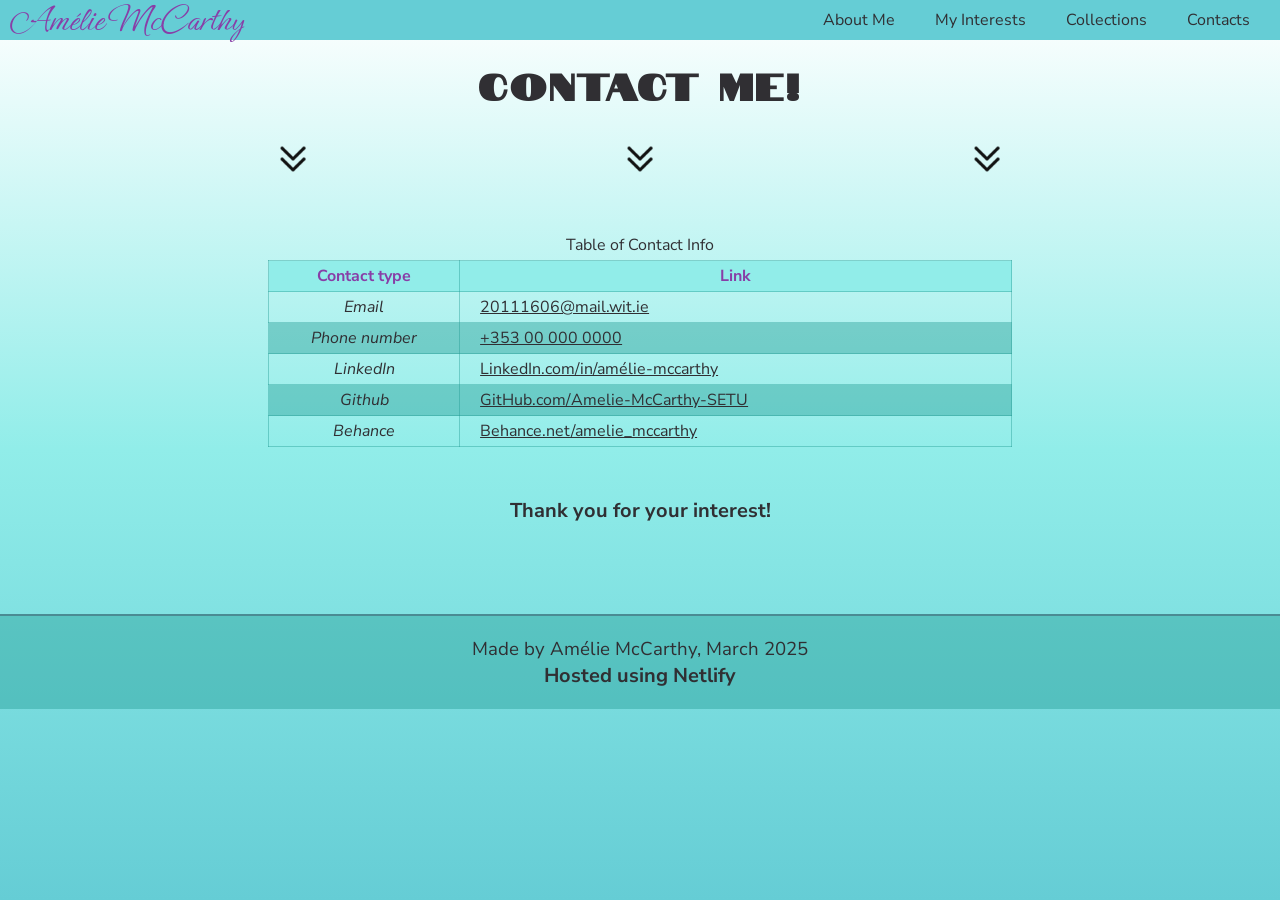
<file: contacts.html>
<!DOCTYPE html>
<html lang="en">

<head>
    <meta charset="UTF-8">
    <meta name="viewport" content="width=device-width, initial-scale=1.0">

    <!-- Custom Styling -->
    <link rel="stylesheet" href="css/style.css">
    <link rel="preconnect" href="https://fonts.googleapis.com">
    <link rel="preconnect" href="https://fonts.gstatic.com" crossorigin>
    <link
        href="https://fonts.googleapis.com/css2?family=Ephesis&family=Notable&family=Nunito+Sans:ital,opsz,wght@0,6..12,200..1000;1,6..12,200..1000&display=swap"
        rel="stylesheet">
    <title>Contacts</title>

    <!-- Page Specific Styling -->
    <style>
        section#contactIntro {
            text-align: center;
        }
        section#contactIntro #arrows {
            padding: 20pt 0;
        }
        section#contactContents {
            padding: 20px 0;
            display: flex;
            flex-direction: column;
            align-items: center;
        }
        section#contactContents h3 {
            padding: 50px 0;
        }
    </style>
</head>

<body>
    <header>
        <nav>
            <p id="myName"><a href="/index.html">Amélie McCarthy</a></p>
            <ul id="navLinks">
                <li><a href="/index.html#backstory">About Me</a></li>
                <li class="dropdown">
                    <a href="/interests.html" class="dropdownBtn">My Interests</a>
                    <ul class="dropdownContent">
                        <li class="dropdownItem"><a href="/tech.html">Tech</a></li>
                        <li class="dropdownItem"><a href="/art.html">Art</a></li>
                        <li class="dropdownItem"><a href="/photo.html">Photography</a></li>
                    </ul>
                </li>
                <li class="dropdown">
                    <a href="#" class="dropdownBtn">Collections</a>
                    <ul class="dropdownContent">
                        <li class="dropdownItem"><a href="/gems.html">Gemstones</a></li>
                        <li class="dropdownItem"><a href="/bic.html">BIC Pens</a></li>
                    </ul>
                </li>
                <li><a href="/contacts.html">Contacts</a></li>
            </ul>
        </nav>
    </header>

    <main>
        <section id="contactIntro">
            <h1>Contact Me!</h1>
            <div id="arrows">
                <img src="images/down-arrows-img.png" alt="Downward Arrow Icon">
                <img src="images/down-arrows-img.png" alt="Downward Arrow Icon">
                <img src="images/down-arrows-img.png" alt="Downward Arrow Icon">
            </div>
        </section>
        <section id="contactContents">
            <table>
                <caption>Table of Contact Info</caption>
                <thead>
                    <tr>
                        <th>Contact type</th>
                        <th>Link</th>
                    </tr>
                </thead>

                <tbody>
                    <tr>
                        <td>Email</td>
                        <td><a href="mailto:20111606@mail.wit.ie">20111606@mail.wit.ie</a></td>
                    </tr>
                    <tr>
                        <td>Phone number</td>
                        <td><a href="tel:+353000000000">+353 00 000 0000</a></td>
                    </tr>
                    <tr>
                        <td>LinkedIn</td>
                        <td><a href="https://www.linkedin.com/in/am%C3%A9lie-mccarthy">LinkedIn.com/in/amélie-mccarthy</a></td>
                    </tr>
                    <tr>
                        <td>Github</td>
                        <td><a href="https://github.com/Amelie-McCarthy-SETU">GitHub.com/Amelie-McCarthy-SETU</a></td>
                    </tr>
                    <tr>
                        <td>Behance</td>
                        <td><a href="https://www.behance.net/amelie_mccarthy">Behance.net/amelie_mccarthy</a></td>
                    </tr>
                </tbody>

            </table>

            <h3>Thank you for your interest!</h3>
        </section>
    </main>

    <footer>
        <p>Made by Amélie McCarthy, March 2025</p>
        <h3>Hosted using Netlify</h3>
    </footer>
</body>

</html>
</file>
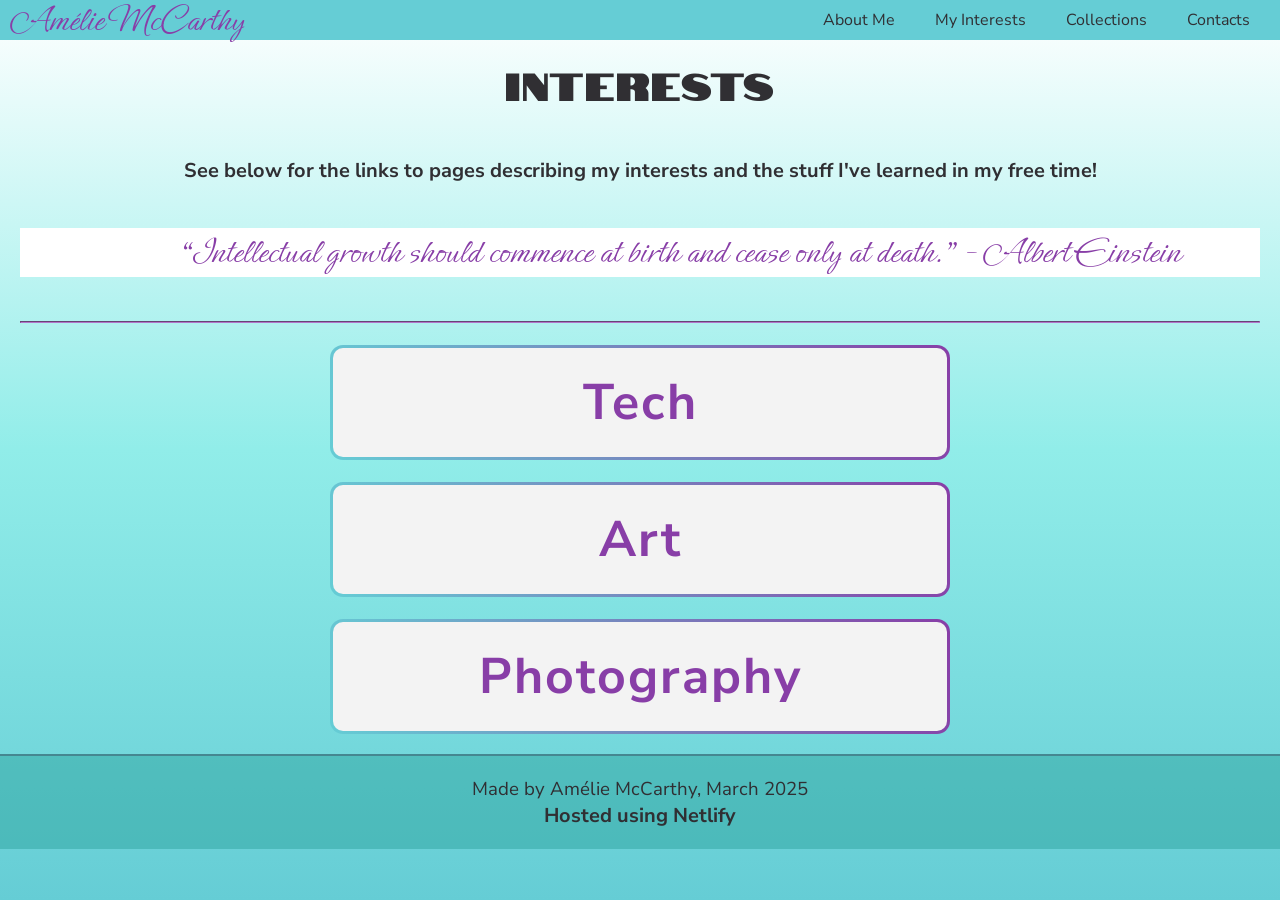
<file: interests.html>
<!DOCTYPE html>
<html lang="en">

<head>
    <meta charset="UTF-8">
    <meta name="viewport" content="width=device-width, initial-scale=1.0">

    <!-- Custom Styling -->
    <link rel="stylesheet" href="css/style.css">
    <link rel="preconnect" href="https://fonts.googleapis.com">
    <link rel="preconnect" href="https://fonts.gstatic.com" crossorigin>
    <link
        href="https://fonts.googleapis.com/css2?family=Ephesis&family=Notable&family=Nunito+Sans:ital,opsz,wght@0,6..12,200..1000;1,6..12,200..1000&display=swap"
        rel="stylesheet">
    <title>Interests</title>

    <!-- Page Specific Styling -->
    <style>
        main h1 {
            text-align: center;
            margin-bottom: 50px;
        }

        main h3 {
            text-align: center;
        }

        section#interestLinks {
            width: 50%;
            margin: auto;
        }

        section#interestLinks div {
            text-align: center;
            transition: 0.2s;
        }

        section#interestLinks div.fancyBorderContainer:hover {
            transform: scale(1.05);
            transition: 0.2s;
        }

        section#interestLinks div h2 a {
            font-size: 50px;
            letter-spacing: 2px;
            text-decoration: none;
        }

        section#interestLinks div h2 a span:hover {
            color: var(--violet-light)
        }
        blockquote {
            text-align: center;
            background-color: var(--main-bg);
        }
    </style>
</head>

<body>
    <header>
        <nav>
            <p id="myName"><a href="/index.html">Amélie McCarthy</a></p>
            <ul id="navLinks">
                <li><a href="/index.html#backstory">About Me</a></li>
                <li class="dropdown">
                    <a href="/interests.html" class="dropdownBtn">My Interests</a>
                    <ul class="dropdownContent">
                        <li class="dropdownItem"><a href="/tech.html">Tech</a></li>
                        <li class="dropdownItem"><a href="/art.html">Art</a></li>
                        <li class="dropdownItem"><a href="/photo.html">Photography</a></li>
                    </ul>
                </li>
                <li class="dropdown">
                    <a href="#" class="dropdownBtn">Collections</a>
                    <ul class="dropdownContent">
                        <li class="dropdownItem"><a href="/gems.html">Gemstones</a></li>
                        <li class="dropdownItem"><a href="/bic.html">BIC Pens</a></li>
                    </ul>
                </li>
                <li><a href="/contacts.html">Contacts</a></li>
            </ul>
        </nav>
    </header>

    <main>
        <h1>Interests</h1>
        <h3>See below for the links to pages describing my interests and the stuff I've learned in my free time!</h3> <br> <br>
        <blockquote><q>Intellectual growth should commence at birth and cease only at death.</q> - Albert Einstein</blockquote> <br> <br>
        <hr> <br>

        <section id="interestLinks">

            <div class="fancyBorderContainer">
                <div class="fancyBorderContent">
                    <h2><a href="/tech.html"><span>Tech</span></a></h2>
                </div>
            </div>
            <br>
            <div class="fancyBorderContainer">
                <div class="fancyBorderContent">
                    <h2><a href="/art.html"><span>Art</span></a></h2>
                </div>
            </div>
            <br>
            <div class="fancyBorderContainer">
                <div class="fancyBorderContent">
                    <h2><a href="/photo.html"><span>Photography</span></a></h2>
                </div>
            </div>
        </section>
    </main>

    <footer>
        <p>Made by Amélie McCarthy, March 2025</p>
        <h3>Hosted using Netlify</h3>
    </footer>
</body>

</html>
</file>
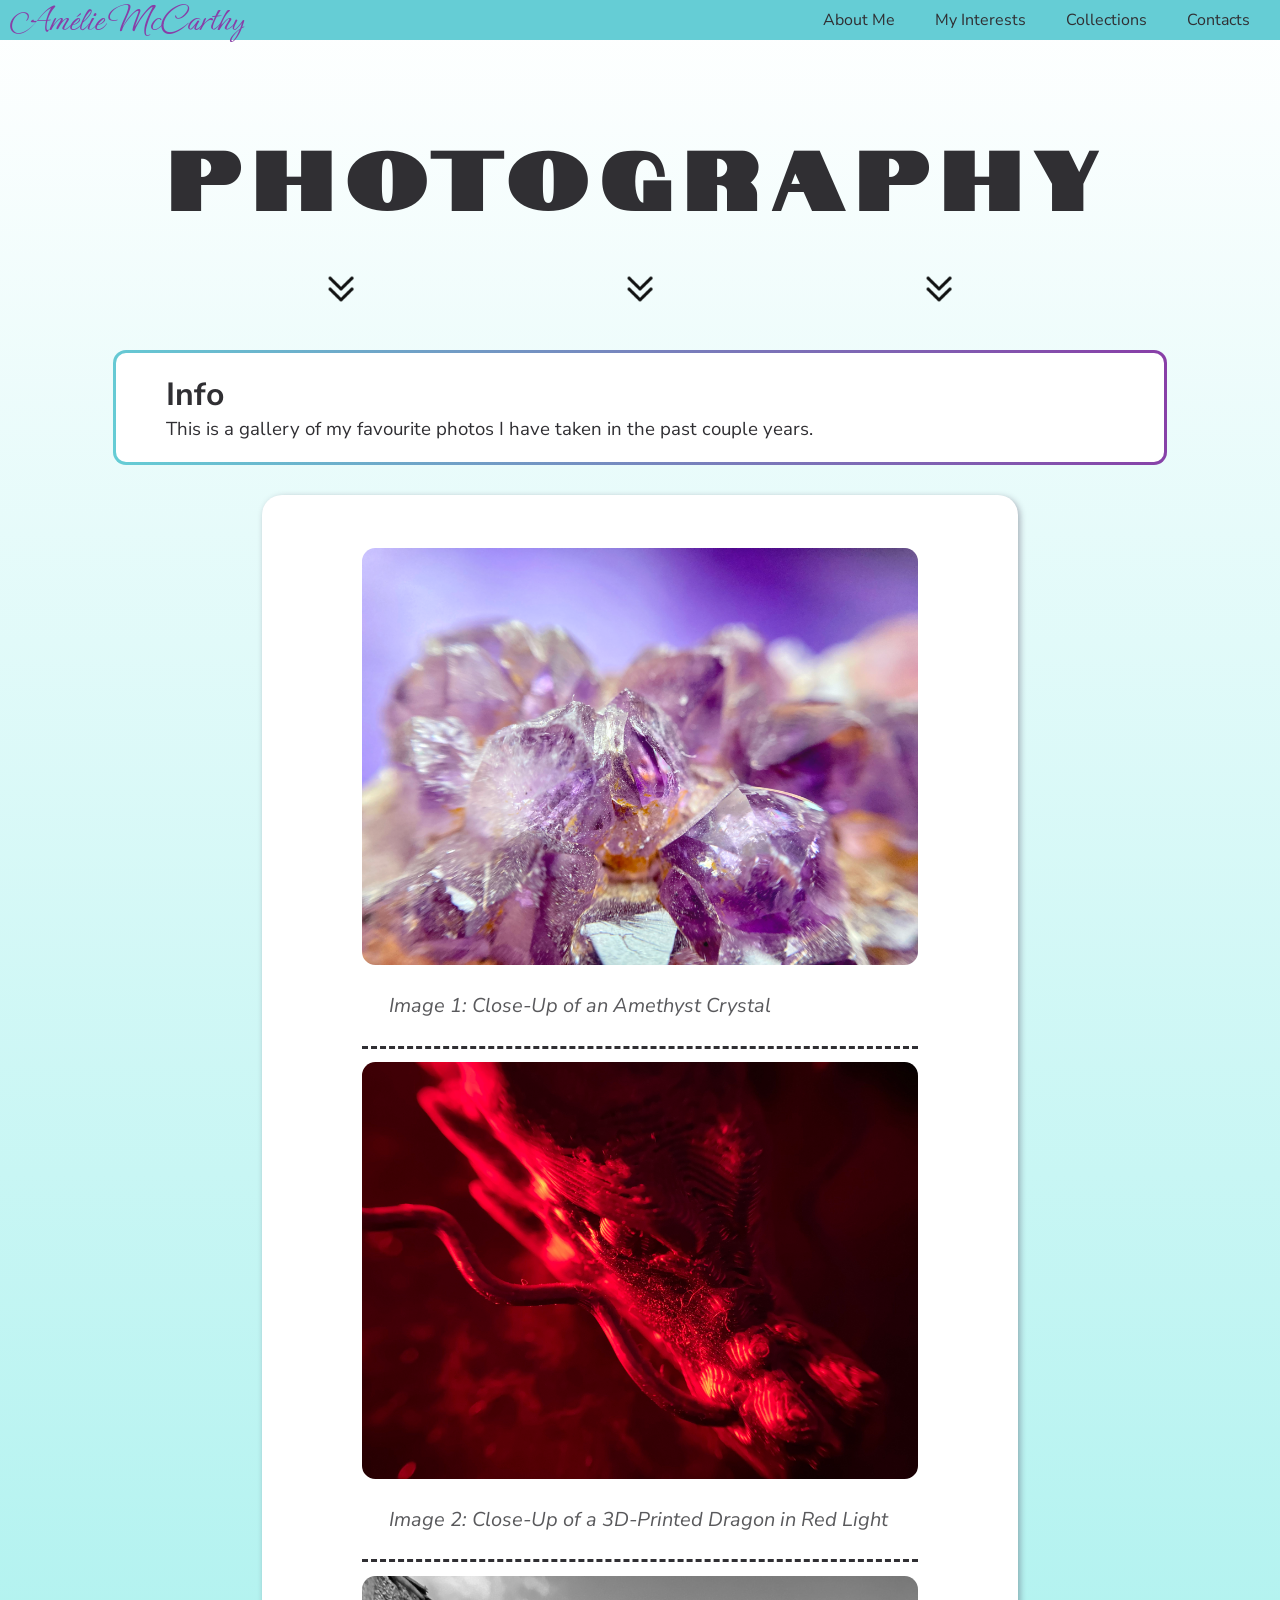
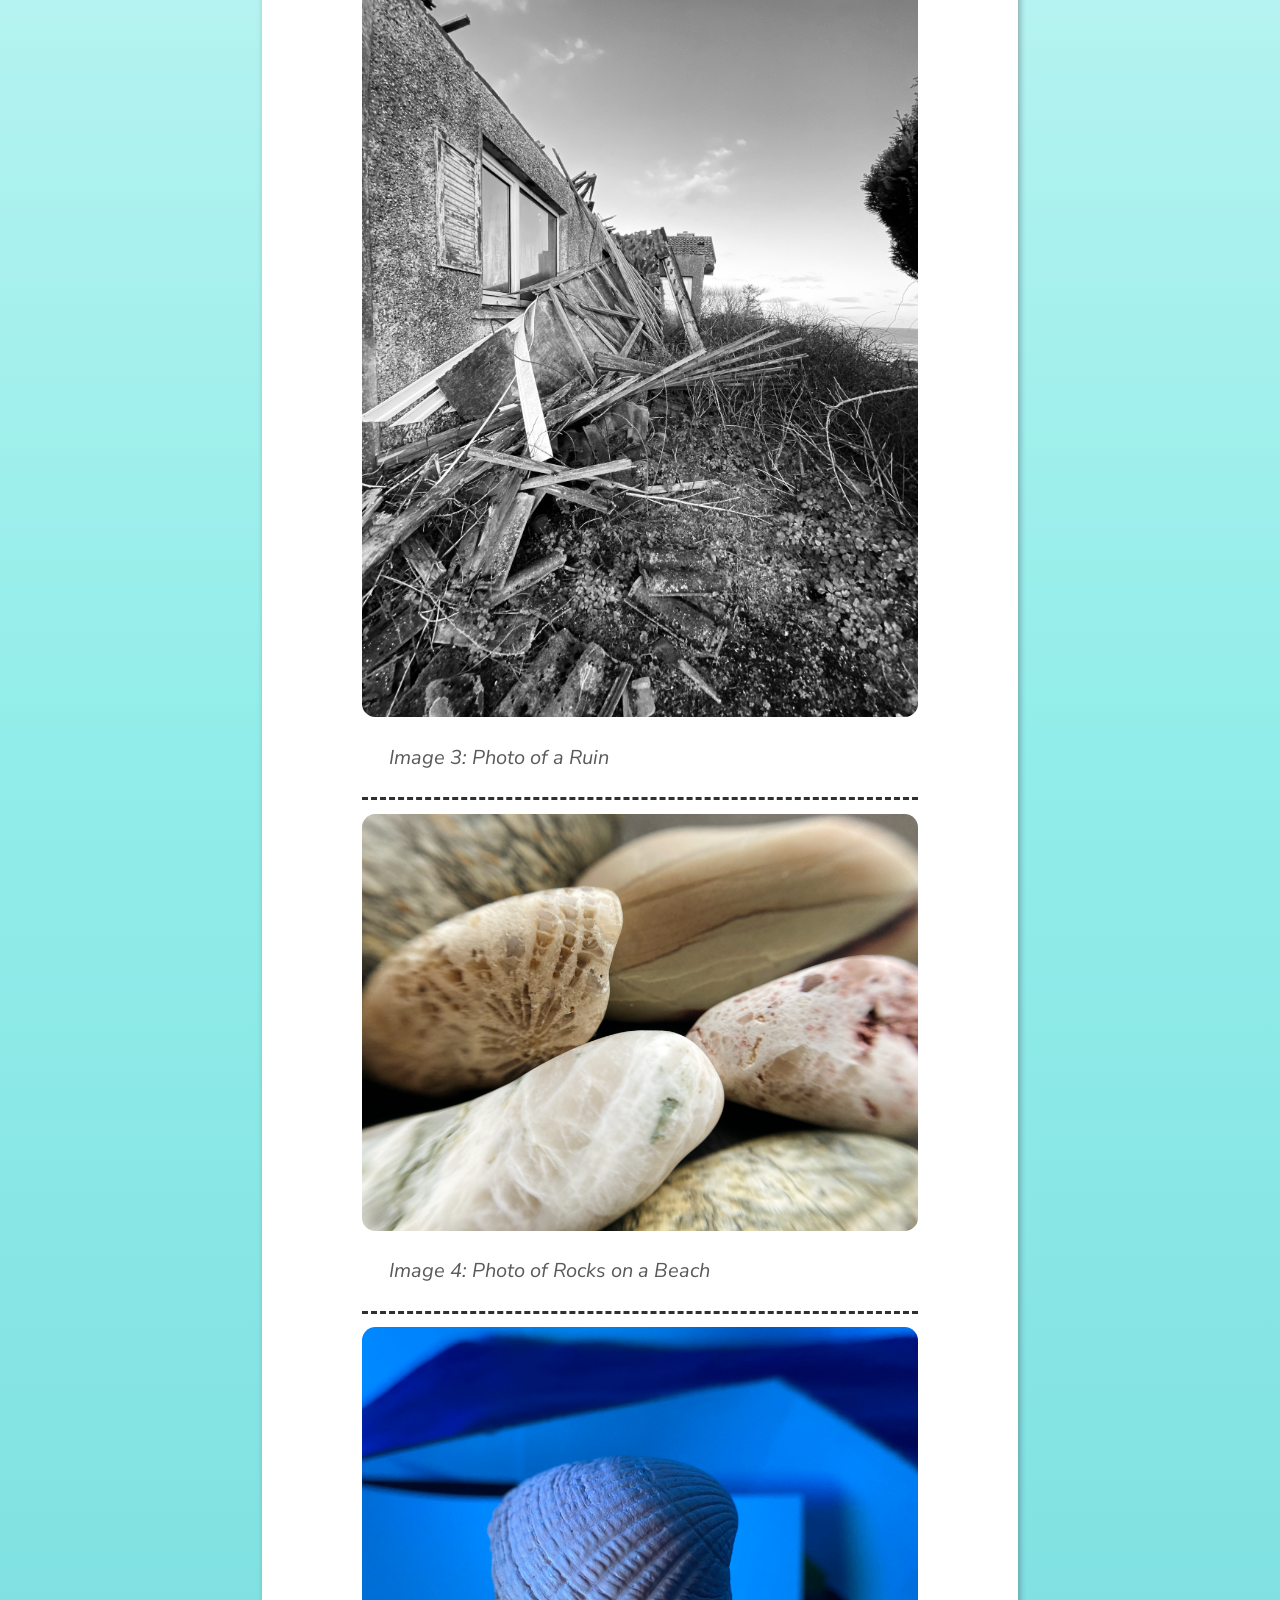
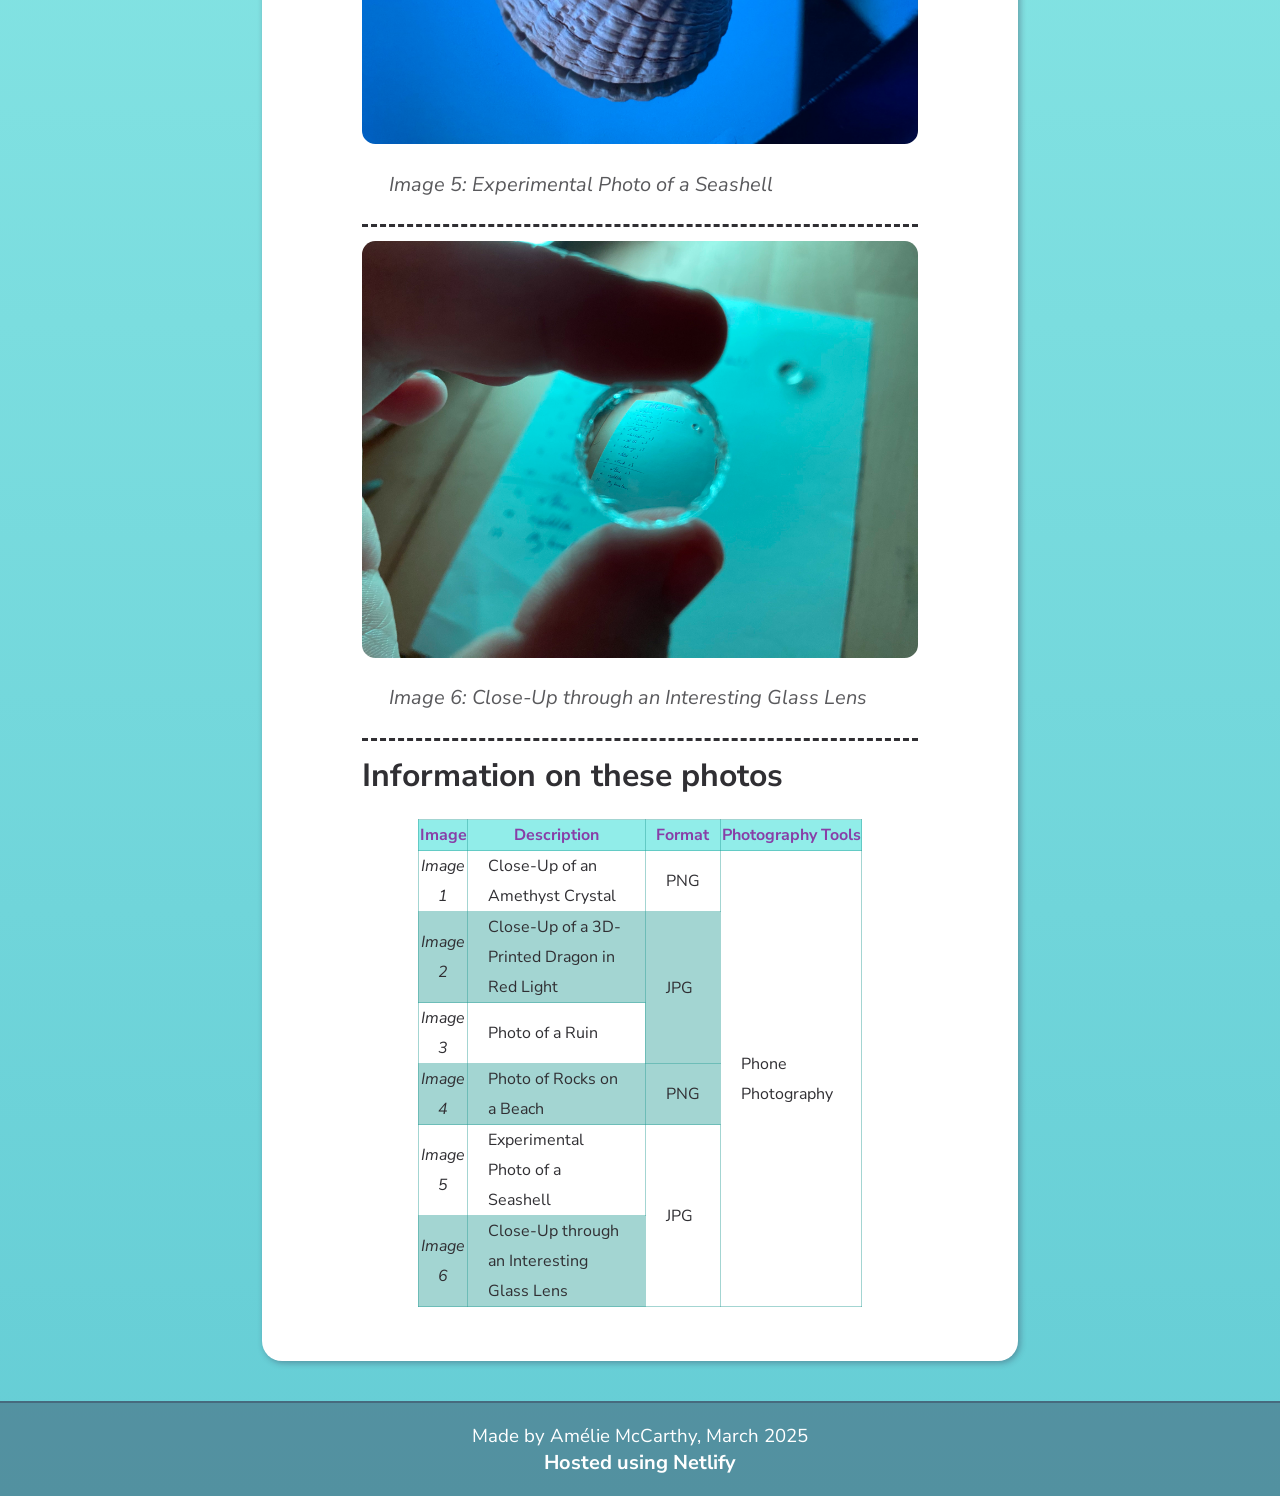
<file: photo.html>
<!DOCTYPE html>
<html lang="en">

<head>
    <meta charset="UTF-8">
    <meta name="viewport" content="width=device-width, initial-scale=1.0">

    <!-- Custom Styling -->
    <link rel="stylesheet" href="css/style.css">
    <link rel="preconnect" href="https://fonts.googleapis.com">
    <link rel="preconnect" href="https://fonts.gstatic.com" crossorigin>
    <link href="https://fonts.googleapis.com/css2?family=Ephesis&family=Notable&family=Nunito+Sans:ital,opsz,wght@0,6..12,200..1000;1,6..12,200..1000&display=swap" rel="stylesheet">
    <title>Photography</title>

    <!-- Page Specific Styling -->
     <link rel="stylesheet" href="/css/photo.css">
</head>

<body>
    <header>
        <nav>
            <p id="myName"><a href="/index.html">Amélie McCarthy</a></p>
            <ul id="navLinks">
                <li><a href="/index.html#backstory">About Me</a></li>
                <li class="dropdown">
                    <a href="/interests.html" class="dropdownBtn">My Interests</a>
                    <ul class="dropdownContent">
                        <li class="dropdownItem"><a href="/tech.html">Tech</a></li>
                        <li class="dropdownItem"><a href="/art.html">Art</a></li>
                        <li class="dropdownItem"><a href="/photo.html">Photography</a></li>
                    </ul>
                </li>
                <li class="dropdown">
                    <a href="#" class="dropdownBtn">Collections</a>
                    <ul class="dropdownContent">
                        <li class="dropdownItem"><a href="/gems.html">Gemstones</a></li>
                        <li class="dropdownItem"><a href="/bic.html">BIC Pens</a></li>
                    </ul>
                </li>
                <li><a href="/contacts.html">Contacts</a></li>
            </ul>
        </nav>
    </header>

    <main>
        <section id="photoIntro">
            <h1>Photography</h1>
            <div id="arrows">
                <img src="images/down-arrows-img.png" alt="Downward Arrow Icon">
                <img src="images/down-arrows-img.png" alt="Downward Arrow Icon">
                <img src="images/down-arrows-img.png" alt="Downward Arrow Icon">
            </div>
        </section>
        <section id="photoInfo" class="fancyBorderContainer">
            <div class="fancyBorderContent" style="background-color: var(--main-bg);">
                <h2>Info</h2>
                <p>This is a gallery of my favourite photos I have taken in the past couple years.</p>
            </div>
        </section>

        <section id="photoContainer">
            <figure>
                <img src="/images/photo-edit (1).png" alt="Amethyst crystal">
                <figcaption>Image 1: Close-Up of an Amethyst Crystal</figcaption>
            </figure>
            <figure>
                <img src="/images/photo-edit (2).jpg" alt="3D-printed dragon in red">
                <figcaption>Image 2: Close-Up of a 3D-Printed Dragon in Red Light</figcaption>
            </figure>
            <figure>
                <img src="/images/photo-edit (1).jpg" alt="Ruined house photo">
                <figcaption>Image 3: Photo of a Ruin</figcaption>
            </figure>
            <figure>
                <img src="/images/photo-edit (2).png" alt="Beach pebbles">
                <figcaption>Image 4: Photo of Rocks on a Beach</figcaption>
            </figure>
            <figure>
                <img src="/images/photo-edit (3).jpg" alt="Blue seashell">
                <figcaption>Image 5: Experimental Photo of a Seashell</figcaption>
            </figure>
            <figure>
                <img src="/images/photo-edit (4).jpg" alt="photo">
                <figcaption>Image 6: Close-Up through an Interesting Glass Lens</figcaption>
            </figure>

            <h2>Information on these photos</h2> <br>
            <table>
                <thead>
                    <th>Image</th>
                    <th>Description</th>
                    <th>Format</th>
                    <th>Photography Tools</th>
                </thead>
                <tbody>
                    <tr>
                        <td>Image 1</td>
                        <td>Close-Up of an Amethyst Crystal</td>
                        <td>PNG</td>
                        <td rowspan="6">Phone Photography</td>
                    </tr>
                    <tr>
                        <td>Image 2</td>
                        <td>Close-Up of a 3D-Printed Dragon in Red Light</td>
                        <td rowspan="2">JPG</td>
                    </tr>
                    <tr>
                        <td>Image 3</td>
                        <td>Photo of a Ruin</td>
                    </tr>
                    <tr>
                        <td>Image 4</td>
                        <td>Photo of Rocks on a Beach</td>
                        <td>PNG</td>
                    </tr>
                    <tr>
                        <td>Image 5</td>
                        <td>Experimental Photo of a Seashell</td>
                        <td rowspan="2">JPG</td>
                    </tr>
                    <tr>
                        <td>Image 6</td>
                        <td>Close-Up through an Interesting Glass Lens</td>
                    </tr>
                </tbody>
            </table>
        </section>
    </main>

    <footer>
        <p>Made by Amélie McCarthy, March 2025</p>
        <h3>Hosted using Netlify</h3>
    </footer>
</body>

</html>
</file>
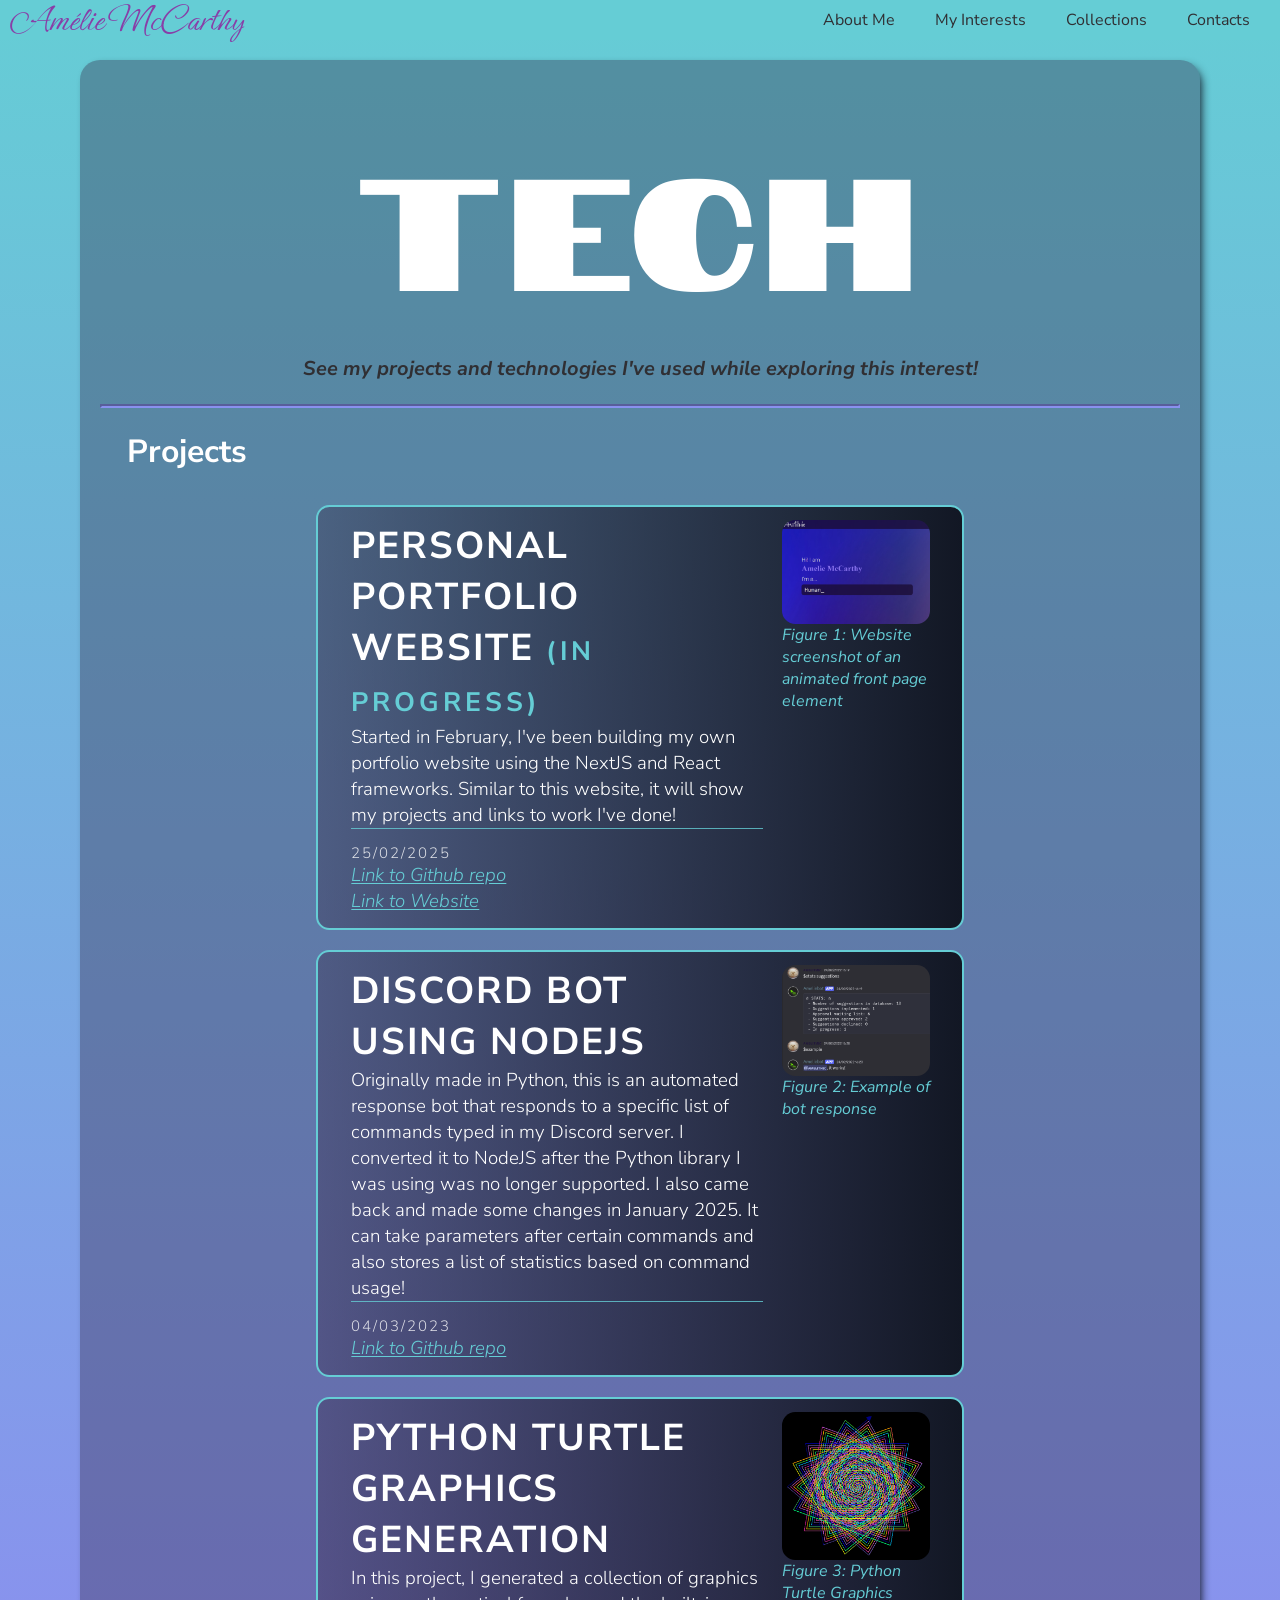
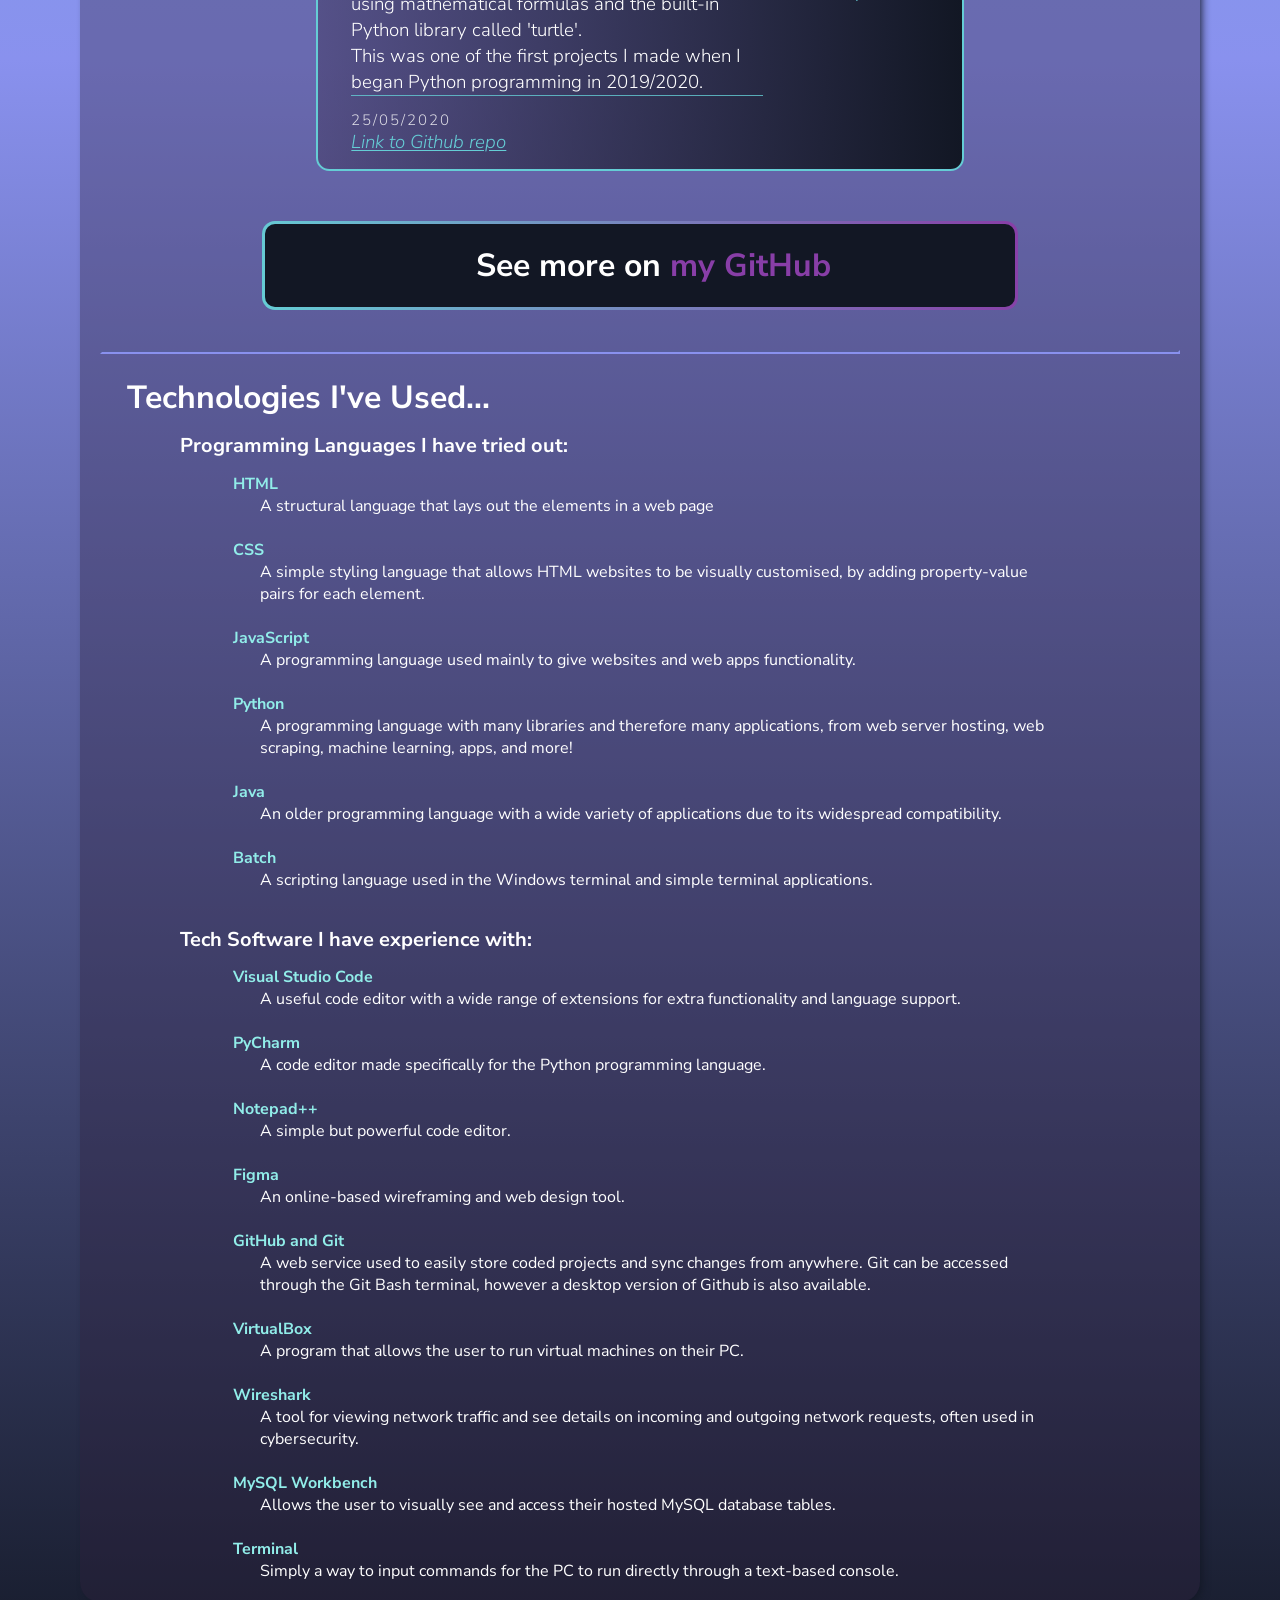
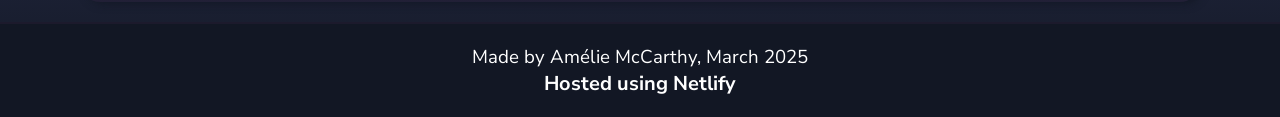
<file: tech.html>
<!DOCTYPE html>
<html lang="en">

<head>
    <meta charset="UTF-8">
    <meta name="viewport" content="width=device-width, initial-scale=1.0">

    <!-- Custom Styling -->
    <link rel="stylesheet" href="css/style.css">
    <link rel="preconnect" href="https://fonts.googleapis.com">
    <link rel="preconnect" href="https://fonts.gstatic.com" crossorigin>
    <link
        href="https://fonts.googleapis.com/css2?family=Ephesis&family=Notable&family=Nunito+Sans:ital,opsz,wght@0,6..12,200..1000;1,6..12,200..1000&display=swap"
        rel="stylesheet">
    <title>Tech</title>

    <!-- Page Specific Styling -->
    <link rel="stylesheet" href="/css/tech.css">
</head>

<body>
    <header>
        <nav>
            <p id="myName"><a href="/index.html">Amélie McCarthy</a></p>
            <ul id="navLinks">
                <li><a href="/index.html#backstory">About Me</a></li>
                <li class="dropdown">
                    <a href="/interests.html" class="dropdownBtn">My Interests</a>
                    <ul class="dropdownContent">
                        <li class="dropdownItem"><a href="/tech.html">Tech</a></li>
                        <li class="dropdownItem"><a href="/art.html">Art</a></li>
                        <li class="dropdownItem"><a href="/photo.html">Photography</a></li>
                    </ul>
                </li>
                <li class="dropdown">
                    <a href="#" class="dropdownBtn">Collections</a>
                    <ul class="dropdownContent">
                        <li class="dropdownItem"><a href="/gems.html">Gemstones</a></li>
                        <li class="dropdownItem"><a href="/bic.html">BIC Pens</a></li>
                    </ul>
                </li>
                <li><a href="/contacts.html">Contacts</a></li>
            </ul>
        </nav>
    </header>

    <main>
        <section id="techIntro">
            <h1>Tech</h1>
            <h3><i>See my projects and technologies I've used while exploring this interest!</i></h3>
            <br>
        </section>
        <hr> <br>
        <section id="techProjects">
            <h2>Projects</h2> <br>
            <div class="projectContainer">
                <div class="projectItem">
                    <div class="projectItemText">
                        <h3>Personal Portfolio Website <span>(In Progress)</span></h3>
                        <p>Started in February, I've been building my own portfolio website using the NextJS and React
                            frameworks. Similar to this website, it will show my projects and links to work I've done!
                        </p>
                        <p class="projectItemDate">25/02/2025</p>
                        <p class="projectItemLink"><a href="https://github.com/Amelithic/Portfolio-Website">Link to
                                Github repo</a></p>
                        <p class="projectItemLink"><a href="https://amelithic.com/">Link to Website</a></p>
                    </div>
                    <div class="projectItemImg">
                        <figure>
                            <img src="/images/tech-3.png" alt="Thumbnail image">
                            <figcaption>Figure 1: Website screenshot of an animated front page element</figcaption>
                        </figure>
                    </div>
                </div>
                <div class="projectItem">
                    <div class="projectItemText">
                        <h3>Discord Bot using NodeJS</h3>
                        <p>Originally made in Python, this is an automated response bot that responds to a specific list
                            of commands typed in my Discord server. I converted it to NodeJS after the Python library I
                            was using was no longer supported. I also came back and made some changes in January 2025.
                            It can take parameters after certain commands and also stores a list of statistics based on
                            command usage!</p>
                        <p class="projectItemDate">04/03/2023</p>
                        <p class="projectItemLink"><a href="#" title="Not currently available">Link to Github repo</a>
                        </p>
                    </div>
                    <div class="projectItemImg">
                        <figure>
                            <img src="/images/tech-2.png" alt="Thumbnail image">
                            <figcaption>Figure 2: Example of bot response</figcaption>
                        </figure>
                    </div>
                </div>
                <div class="projectItem">
                    <div class="projectItemText">
                        <h3>Python Turtle Graphics Generation</h3>
                        <p>In this project, I generated a collection of graphics using mathematical formulas and the
                            built-in Python library called 'turtle'.</p>
                        <p>This was one of the first projects I made when I began Python programming in 2019/2020.</p>
                        <p class="projectItemDate">25/05/2020</p>
                        <p class="projectItemLink"><a href="https://github.com/Amelithic/-ARCHIVE-Python-Projects">Link
                                to Github repo</a></p>
                    </div>
                    <div class="projectItemImg">
                        <figure>
                            <img src="/images/tech-1.png" alt="Thumbnail image">
                            <figcaption>Figure 3: Python Turtle Graphics</figcaption>
                        </figure>
                    </div>
                </div>
            </div>

            <div class="fancyBorderContainer">
                <div class="fancyBorderContent">
                    <h2><a href="https://github.com/Amelie-McCarthy-SETU">See more on <span>my GitHub</span></a></h2>
                </div>
            </div>

        </section>
        <hr> <br>
        <section id="techSkills">
            <h2>Technologies I've Used...</h2>
            <div id="techLang">
                <h3>Programming Languages I have tried out:</h3>
                <dl>
                    <dt>HTML</dt>
                    <dd>A structural language that lays out the elements in a web page</dd>
                    <br>

                    <dt>CSS</dt>
                    <dd>A simple styling language that allows HTML websites to be visually customised, by adding
                        property-value pairs for each element.</dd>
                    <br>

                    <dt>JavaScript</dt>
                    <dd>A programming language used mainly to give websites and web apps functionality.</dd>
                    <br>

                    <dt>Python</dt>
                    <dd>A programming language with many libraries and therefore many applications, from web server
                        hosting, web scraping, machine learning, apps, and more!</dd>
                    <br>

                    <dt>Java</dt>
                    <dd>An older programming language with a wide variety of applications due to its widespread
                        compatibility.</dd>
                    <br>

                    <dt>Batch</dt>
                    <dd>A scripting language used in the Windows terminal and simple terminal applications.</dd>
                </dl>
            </div>
            <br>
            <div id="techSoftware">
                <h3>Tech Software I have experience with:</h3>
                <dl>
                    <dt>Visual Studio Code</dt>
                    <dd>A useful code editor with a wide range of extensions for extra functionality and language
                        support.</dd>
                    <br>

                    <dt>PyCharm</dt>
                    <dd>A code editor made specifically for the Python programming language.</dd>
                    <br>

                    <dt>Notepad++</dt>
                    <dd>A simple but powerful code editor.</dd>
                    <br>

                    <dt>Figma</dt>
                    <dd>An online-based wireframing and web design tool.</dd>
                    <br>

                    <dt>GitHub and Git</dt>
                    <dd>A web service used to easily store coded projects and sync changes from anywhere. Git can be
                        accessed through the Git Bash terminal, however a desktop version of Github is also available.
                    </dd>
                    <br>

                    <dt>VirtualBox</dt>
                    <dd>A program that allows the user to run virtual machines on their PC.</dd>
                    <br>

                    <dt>Wireshark</dt>
                    <dd>A tool for viewing network traffic and see details on incoming and outgoing network requests,
                        often used in cybersecurity.</dd>
                    <br>

                    <dt>MySQL Workbench</dt>
                    <dd>Allows the user to visually see and access their hosted MySQL database tables.</dd>
                    <br>

                    <dt>Terminal</dt>
                    <dd>Simply a way to input commands for the PC to run directly through a text-based console.</dd>
                </dl>
            </div>
        </section>
    </main>

    <footer>
        <p>Made by Amélie McCarthy, March 2025</p>
        <h3>Hosted using Netlify</h3>
    </footer>
</body>

</html>
</file>
<file: css/style.css>
:root {
    /*Colour variables*/
    --cyan: #65cdd5;
    --cyan-pastel: #91ede9;
    --cyan-pastel2:rgb(197, 255, 245);
    --cyan-dark: #20999169;
    --purple: #883ea7;
    --purple-pastel: #b175ca;
    --violet-light: #8991ee;
    --main-bg: #fff;
    --container-bg: #f3f3f3;
    --container-shadow: #d9d9d9;
    --text-color: #302f33;
    --text-color-transparent: rgba(48, 47, 51, 0.8);
    --shadow: rgba(47, 33, 62, 0.35);
    --shadow2: #121724;


}



/*DEFAULTS*/
* {
    box-sizing: border-box;
    margin: 0;
    padding: 0;

    color: var(--text-color);
    font-family: 'Nunito Sans', sans-serif;
}

p {
    color: var(--text-color);
    font-family: 'Nunito Sans', sans-serif;
    font-size: 14pt;
}

h1 {
    font-family: 'Notable';
    letter-spacing: 2pt;
    font-size:36px;
}

h2,h3,h4 {
    font-family: 'Nunito Sans', sans-serif;
    font-weight: bold;
}

h2 {
    font-size:24pt;
}

h3 {
    font-size: 15pt;
}

q, blockquote {
    padding-left: 30pt;
    font-family: 'Ephesis', serif;
    font-size:28pt;
    color: var(--purple);
}

figcaption {
    font-style: italic;
    color: var(--text-color-transparent);
}

img {
    border-radius: 10pt;
}

hr {
    border-color: var(--purple-pastel);
    border-width: 1.5px;
}

span {
    color: var(--purple);
}

body {
    min-height: 100vh;
    max-height: 100%;
    width: 100%;

    background: linear-gradient(to bottom, var(--main-bg), var(--cyan-pastel), var(--cyan));
    background-repeat: no-repeat;
    background-size: cover;
    background-attachment: scroll;
}

main {
    padding: 20px;
}

header,
footer {
    width: 100%;
    background: var(--cyan);
}

header {
    position: sticky;
    top: 0;
    z-index: 10;
}

footer {
    bottom:0;
    background: var(--cyan-dark);
    padding: 20px;
    text-align: center;
    border-top: 2px solid var(--shadow);
}

section {
    width: 100%;
    height: auto;
}

::selection {
    background-color: var(--purple-pastel);
    color: white !important;
}



/*TABLE STYLES*/
table, th, td {
    border: 1px solid var(--cyan-dark);
}

table {
    border-collapse: collapse;
    width: 60%;
    min-height: 180px;
    line-height: 30px;
}

thead th {
    background-color: var(--cyan-pastel);
    color: var(--purple);
}

tbody>tr:nth-of-type(even) {
    background-color: var(--cyan);
}

tbody>tr:nth-of-type(even) {
    background-color: var(--cyan-dark);
}

tbody>tr>td:nth-of-type(1) {
    text-align: center;
    font-style: italic;
}

tbody>tr>td:nth-of-type(n+2) {
    padding-left:20px;
    padding-right:20px;
}

table tr:hover {
    background-color: var(--cyan-pastel2);
    transform: scale(1.05);
    box-shadow: 0px 8px 16px var(--shadow);
}
table td a:visited {
    color: var(--purple);
}
table td a:active {
    background-color: var(--purple);
    color: var(--main-bg);
}
table td a:hover {
    color: var(--violet-light);
}



/*NAVBAR*/
nav {
    width: 100%;
    height: 40px;
    display: flex;
    justify-content: space-between;
    align-items: center;
    padding: 0 10px;
}

nav>ul#navLinks {
    display: flex;
    flex-direction: row;
    text-decoration: none;
    list-style: none;
}

nav>ul#navLinks>li {
    margin: 0 20px;
    display: block;
    height: 40px;
}

nav>ul#navLinks>li>a {
    display: flex;
    height: 100%;
    text-decoration: none;
    align-items: center;
}

/*Custom name styling in navbar*/
#myName a {
    text-decoration: none;
    font-family: 'Ephesis', serif;
    font-size:28pt;
    color: var(--purple);
}

#myName a:hover {
    color: var(--violet-light);
    text-shadow: 2px 2px 6px var(--container-bg);
}

/*dropdown styles*/
.dropdown {
    position: relative;
    display: inline-block;
}

.dropdownContent {
    display: none;
    position: absolute;
    min-width: 100px;
    background-color: var(--cyan-pastel);
    box-shadow: 0px 8px 16px var(--shadow);
    z-index: 1; /*shows above other items*/
    list-style: none;
    justify-items: center;
}

.dropdownItem {
    width: 100%;
    height: 100%;
    align-items: center;
}

.dropdownContent>.dropdownItem>a {
    display: flex;
    height: 100%;
    padding: 10pt 20pt;
    text-align: center;
    text-decoration: none;
    align-items: center;
}

.dropdownContent>.dropdownItem:hover {
    background-color: var(--container-bg);
    color: var(--cyan);
}

.dropdown:hover .dropdownContent,
.dropdownContent:hover {
    display: block;
    visibility: visible;
}

.dropdown:hover a.dropdownBtn, nav>ul#navLinks>li>a:hover {
    color: var(--violet-light);
}

.dropdown:active a.dropdownBtn, nav>ul#navLinks>li>a:active {
    background-color: var(--purple-pastel);
    color: white !important;
}



/*CUSTOM COMPONENTS*/
/*use fancyBorderContainer as parent to fancyBorderContent for faux gradient border*/
.fancyBorderContainer {
    position: relative;
    background: linear-gradient(75deg, var(--cyan), var(--purple));
    border-radius: 13px;
    padding: 3px;
}
.fancyBorderContent {
    background-color: var(--container-bg);
    border-radius: 10px;
    padding: 20px 50px;
}

.profilePic {
    justify-content: center;
    max-width: 70%;
    min-width: 100px;
    height: auto;
}

#arrows {
    margin: auto;
    display: flex;
    justify-content: space-between;
    max-width: 60%;
}
#arrows > img {
    width:50px;
    height: auto;
}
</file>
<file: css/photo.css>
/*For photo.html*/


/*OVERRIDE FROM STYLE.CSS */
footer {
    background-color: var(--shadow);
}

footer p,
footer h3 {
    color: var(--main-bg);
}

main {
    margin: 20px 80px;
    min-height: 200px;
}



/*CUSTOM PAGE STYLES*/
section#photoIntro {
    width: 100%;
    min-height: 200px;
    text-align: center;
}

section#photoIntro h1 {
    font-size: 60pt;
    letter-spacing: 15px;
    margin: 40px 0;
}

section#photoInfo {
    width: auto;
    margin: 30px 10pt;
}

section#photoContainer {
    width:70%;
    margin: auto;
    background: var(--main-bg);
    border-radius: 15pt;
    box-shadow: 2px 2px 6px var(--shadow);
    padding: 40pt 100px;
}

section#photoContainer figure {
    width: 100%;
    overflow: hidden;
    display: flex;
    flex-direction: column;
    flex-wrap: nowrap;
    padding-bottom: 20pt;
    margin-bottom: 10pt;
    border-bottom: 3px dashed var(--text-color)
}

section#photoContainer figure img {
    width: 100%;
    height: auto;
}

section#photoContainer figure figcaption {
    font-size: 20px;
    padding-left:20pt;
    padding-top:20pt;
}

section#photoContainer table {
    margin: auto;
    width: 80%;
}
</file>
<file: css/tech.css>
/*For tech.html*/


/*OVERRIDE FROM STYLE.CSS */
body {
    background: linear-gradient(to bottom, var(--cyan), var(--violet-light), var(--shadow2));
}

footer {
    background-color: var(--shadow2);
}

footer p,
footer h3 {
    color: var(--main-bg);
}

main {
    margin: 20px 80px;
    background: var(--shadow);
    border-radius: 15pt;
    box-shadow: 4px 4px 10px -3px var(--shadow2);
    min-height: 200px;
}

main p, main h1, main h2, main h3 {
    color: var(--main-bg);
}

hr {
    border-color: var(--violet-light);
    border-width: 2px;
}

.fancyBorderContainer {
    margin: 40px auto 40px auto;
    width:70%;
}

.fancyBorderContent {
    background-color: var(--shadow2);
    text-align: center;
}
.fancyBorderContent h3, .fancyBorderContent a {
    color: var(--main-bg);
    text-decoration: none;
}
.fancyBorderContent h3, .fancyBorderContent a span:hover {
    color: var(--violet-light);
}


/*CUSTOM PAGE STYLES*/
section#techIntro {
    width: 100%;
    min-height: 200px;
    text-align: center;
}

section#techIntro h1 {
    font-size: 150px;
    letter-spacing: 15px;
    margin: 40px 0;
}

section#techProjects h2, section#techSkills h2 {
    padding-left:20pt;
}
section#techSkills h3 {
    padding: 10pt 0 10pt 60pt;
}

.projectContainer {
    width:100%;
    display: flex;
    flex-direction: column;
    justify-content: center;
    align-items: center;
}

.projectContainer .projectItem {
    background: linear-gradient(to right, var(--shadow), var(--shadow2));
    border: 2px solid var(--cyan);
    border-radius: 10pt;
    margin:10px 0;
    padding:10pt;
    width:60%;
    overflow: hidden;

    display: flex;
    flex-direction: row;
    flex-wrap: nowrap;
    transition:0.2s;
}

.projectContainer .projectItem:hover {
    transform: scale(1.05);
    transition:0.2s;
}

.projectContainer .projectItem .projectItemText {
    flex:70%;
    padding-left: 20px;
}
.projectContainer .projectItem .projectItemText h3 {
    font-size: 28pt;
    letter-spacing: 2px;
    text-transform: uppercase;
}
.projectContainer .projectItem .projectItemText h3 span {
    font-size: 20pt;
    letter-spacing: 4px;
    text-transform: uppercase;
    color: var(--cyan);
}
.projectContainer .projectItem .projectItemText p {
    font-weight: 300;
}
.projectContainer .projectItem .projectItemText p.projectItemDate {
    padding-top: 10pt;
    border-top: 1px solid var(--cyan);
    font-size:15px;
    opacity: 80%;
    font-weight: 300;
    letter-spacing: 2px;
}
.projectContainer .projectItem .projectItemText p.projectItemLink a {
    padding-top: 10pt;
    font-style: italic;
    color: var(--cyan);
}
.projectContainer .projectItem .projectItemText p.projectItemLink a:visited {
    opacity: 50%;
}

.projectContainer .projectItem .projectItemText p.projectItemLink a:hover {
    color: var(--violet-light);
    cursor:help;
}


.projectContainer .projectItem .projectItemImg {
    flex:30%;
}
.projectContainer .projectItem .projectItemImg>figure {
    display: flex;
    flex-direction: column;
    align-items: center;
    justify-items: center;
}

.projectContainer .projectItem .projectItemImg>figure>img {
    width:80%;
    height:auto;
}

.projectContainer .projectItem .projectItemImg>figure>figcaption {
    width:80%;
    color: var(--cyan);
}

div#techLang dl, div#techSoftware dl {
    padding: 0 100pt;
}
dl > dt, dl > dd {
    color: var(--main-bg);
}
dl > dt {
    color: var(--cyan-pastel);
    font-weight: bold;
}
dl > dd {
    margin-left: 20pt;
}
</file>
